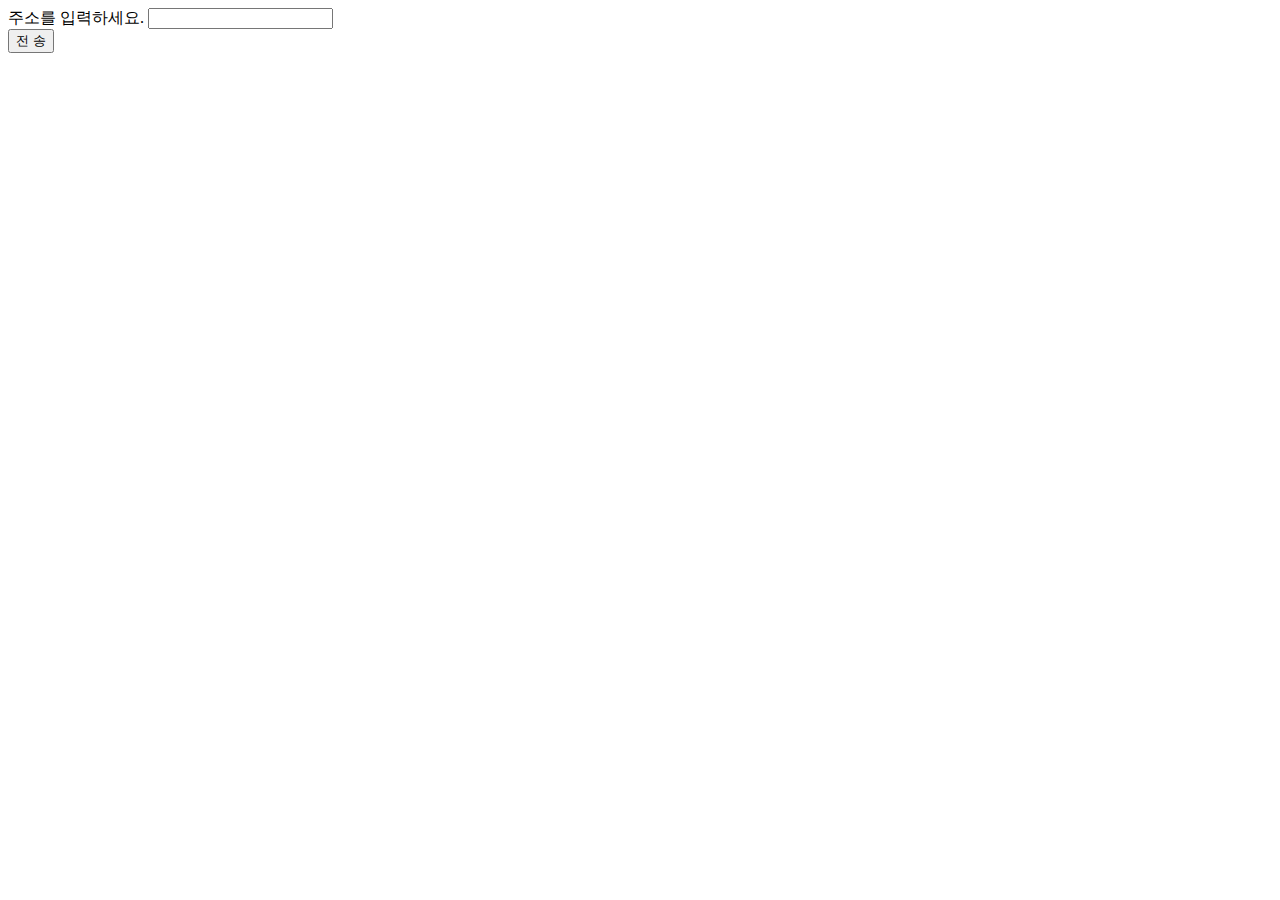
<file: web07/src/main/webapp/index.html>
<!DOCTYPE html>
<html>
<head>
<meta charset="UTF-8">
<title>Insert title here</title>
</head>
<body>
	<form action = "ReadWebPage" method = "doPost">
		<label>주소를 입력하세요.</label>
		<input type = "text" id = "page" name = "webpage" />
		<br/>
		<button type = "submit"> 전 송 </button>
	</form>
</body>
</html>
</file>
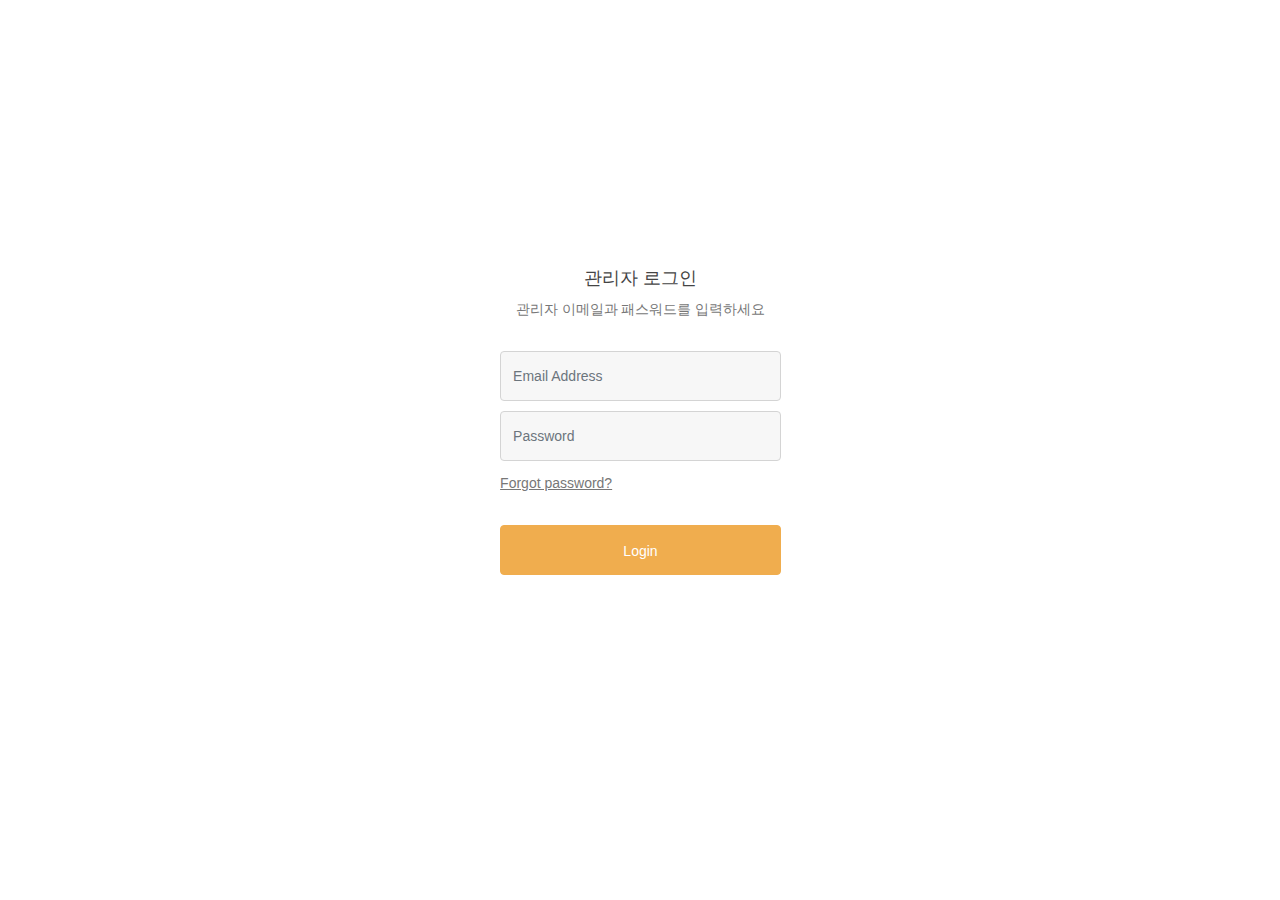
<file: web06/src/main/webapp/login.html>
<!DOCTYPE html>
<html>
<head>
<meta charset="UTF-8">

<link href="//maxcdn.bootstrapcdn.com/bootstrap/4.1.1/css/bootstrap.min.css" rel="stylesheet" id="bootstrap-css">
<link rel = "stylesheet" href = "css/style.css">
<script src="//maxcdn.bootstrapcdn.com/bootstrap/4.1.1/js/bootstrap.min.js"></script>
<script src="//cdnjs.cloudflare.com/ajax/libs/jquery/3.2.1/jquery.min.js"></script>
</head>

<body id="LoginForm">

<div class="container">
<h1 class="form-heading">login Form</h1>
<div class="login-form">
<div class="main-div">
    <div class="panel">
   <h2>관리자 로그인</h2>
   <p>관리자 이메일과 패스워드를 입력하세요</p>
   </div>
    <form id="Loginform" name = "Login" action ="Login" method="post">
        <div class="form-group">
            <input type="email" name = "email" class="form-control" id="inputEmail" placeholder="Email Address">
        </div>
        <div class="form-group">
            <input type="password" name = "password" class="form-control"  id="inputPassword" placeholder="Password">
        </div>
        <div class="forgot">
        <a href="reset.html">Forgot password?</a>
</div>
        <button type="submit" class="btn btn-primary" onclick = "loginCnk()">Login</button>

    </form>
    </div>
<p class="botto-text"> Designed by Sunil Rajput</p>
</div></div></div>
<script>
	function loginCnk(){
		const form = document.Loginform;
		let regex=new regExp('[a-z0-9]+@[a-z]+\.[a-z]{2,3}');
		if(!form.email.value){
			alert("이메일을 입력하세요.");
			form.email.focus();
			return;
		}
		if(!regex.test(form.email.value)){
			alert("이메일 형식이 아닙니다.");
			form.email.focus();
			return;
		}
		if(!form.password.value){
			alert("페스워드를 입력하세요.");
			form.password.focus();
			return;
		}

		}
</script>

</body>
</html>
</file>
<file: web06/src/main/webapp/css/style.css>
@charset "UTF-8";
body#LoginForm{ 
	background-image:url("https://hdwallsource.com/img/2014/9/blur-26347-27038-hd-wallpapers.jpg"); 
	background-repeat:no-repeat; 
	background-position:center; 
	background-size:cover; 
	padding:10px;
	}

.form-heading {
	color:#fff; 
	font-size:23px; 
	margin-top : 100px; 
	margin-bottom : 80px;
	}
.panel h2{
	color:#444444; 
	font-size:18px; 
	margin:0 0 8px 0;
	}
.panel p {
	color:#777777; 
	font-size:14px; 
	margin-bottom:30px; 
	line-height:24px;
	}
.login-form .form-control {
  background: #f7f7f7 none repeat scroll 0 0;
  border: 1px solid #d4d4d4;
  border-radius: 4px;
  font-size: 14px;
  height: 50px;
  line-height: 50px;
}
.main-div {
  background: #ffffff none repeat scroll 0 0;
  border-radius: 2px;
  margin: 10px auto 30px;
  max-width: 38%;
  padding: 50px 70px 70px 71px;
}

.login-form .form-group {
  margin-bottom:10px;
}
.login-form{
	text-align:center;
	}
.forgot a {
  color: #777777;
  font-size: 14px;
  text-decoration: underline;
}
.login-form  .btn.btn-primary {
  background: #f0ad4e none repeat scroll 0 0;
  border-color: #f0ad4e;
  color: #ffffff;
  font-size: 14px;
  width: 100%;
  height: 50px;
  line-height: 50px;
  padding: 0;
}
.forgot {
  text-align: left; margin-bottom:30px;
}
.botto-text {
  color: #ffffff;
  font-size: 14px;
  margin: auto;
}
.login-form .btn.btn-primary.reset {
  background: #ff9900 none repeat scroll 0 0;
}
.back {
	text-align: left; 
	margin-top:10px;
	}
.back a {
	color: #444444; 
	font-size: 13px;
	text-decoration: none;
	}
</file>
